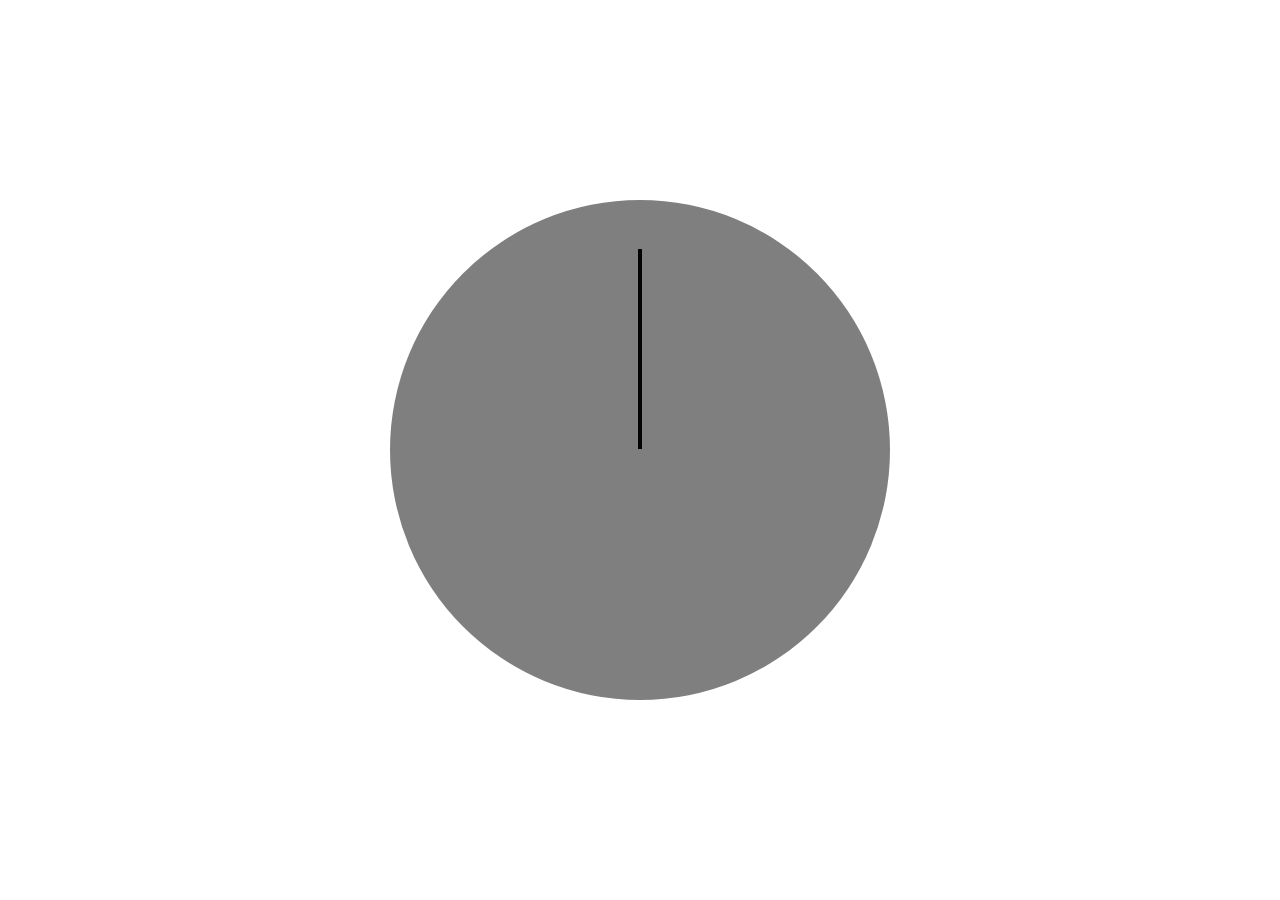
<file: Clock/index.html>
<!DOCTYPE html>
<html lang="en">
<head>
    <meta charset="UTF-8">
    <meta name="viewport" content="width=device-width, initial-scale=1.0">
    <link rel="stylesheet" href="stylesheet.css">
    <title>Clock</title>
</head>
<body>
    <div class="container">
        <div class="clock">
            <div class="clock-face">
                <div class="hand hand-hour"></div>
                <div class="hand hand-min"></div>
                <div class="hand hand-sec"></div>
            </div>
        </div>
    </div>
    <script src="script.js"></script>
</body>
</html>
</file>
<file: Clock/stylesheet.css>
body{
    margin: 0;
    height: auto;
}

.container{
    width: 100vw;
    height: 100vh;
    display: flex;
    justify-content: center;
    align-items: center;
    width: 100vw;
    height: 100vh;
    background-image: url("https://www.linuxfoundation.org/wp-content/uploads/2016/12/lf_background_trees.jpg");
    background-size: cover;
}
.clock{
    border-radius: 50%;
    width: 500px ;
    height: 500px;
    background-color: rgba(0,0,0,0.50);
    position: relative;
}
.clock-face{
    position: relative;
    width: 100%;
    height: 100%;
    transform: translateY(-3px);
}
.hand{
    width: 40%;
    height: 4px;
    background-color: black;
    opacity: 0.7;
    position:absolute;
    top:50%;
    left: 10%;
    transform-origin: 100%;
    transform: rotate(90deg);
    transition: all 0.05s;
    transition-timing-function: cubic-bezier(0.1,2.7,0.58,1);
}
</file>
